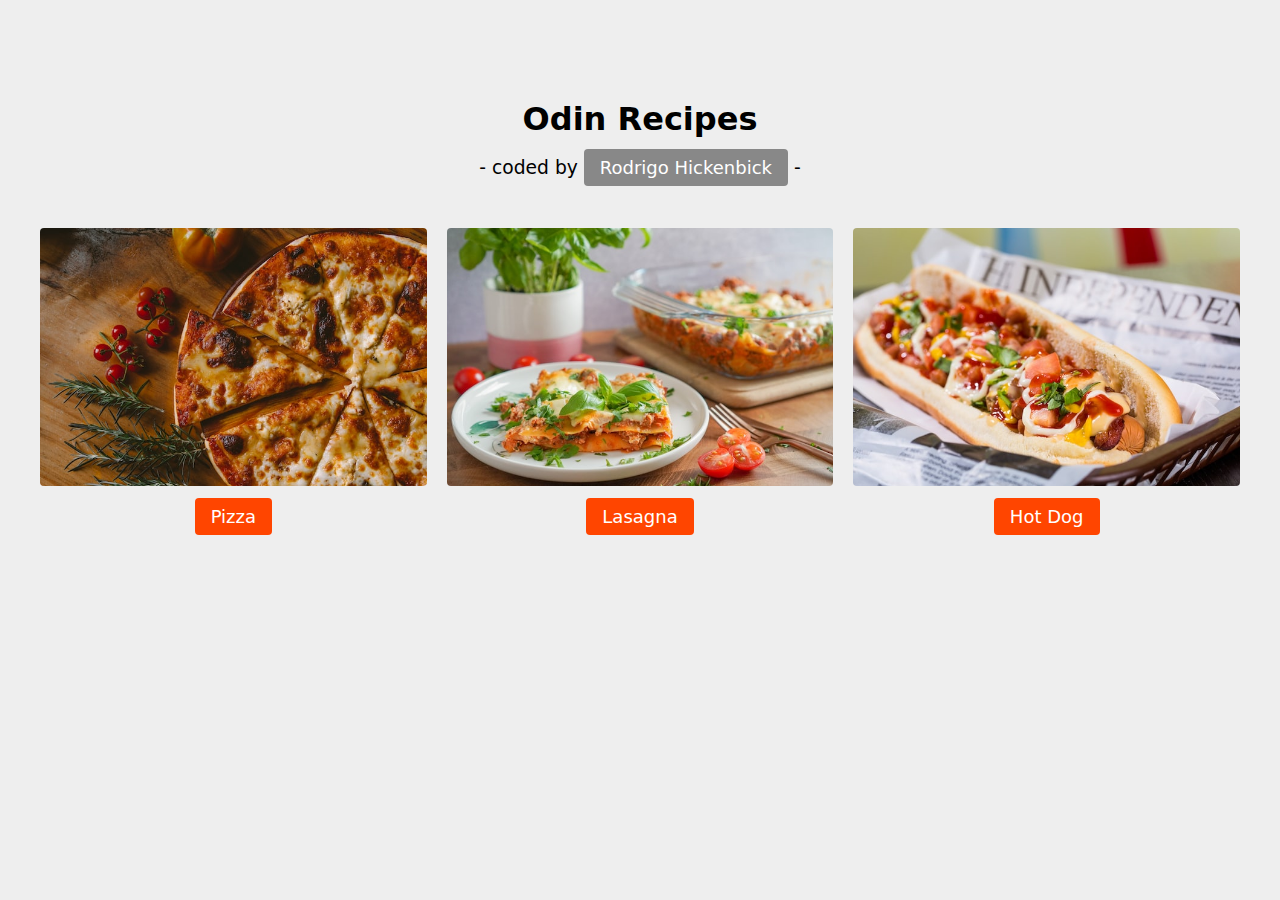
<file: index.html>
<!DOCTYPE html>
<html lang="en">

<head>
  <meta charset="UTF-8">
  <meta http-equiv="X-UA-Compatible" content="IE=edge">
  <meta name="viewport" content="width=device-width, initial-scale=1.0">
  <title>The Odin Recipes</title>
  <link rel="stylesheet" href="./style.css">
</head>

<body>
  <div class="container">
    <div class="title">
      <h1>Odin Recipes</h1>
      <h3>- coded by <a href="https://github.com/hickenbick">Rodrigo Hickenbick</a> -</h3>
    </div>

    <div class="btn-container">
      <div>
        <img src="./img/pizza" alt="">
        <a href="./recipes/pizza.html">Pizza</a>
      </div>
      <div>
        <img src="./img/lasagna" alt="">
        <a href="./recipes/lasagna.html">Lasagna</a>
      </div>
      <div>
        <img src="./img/hot-dog" alt="">
        <a href="./recipes/hot-dog.html">Hot Dog</a>
      </div>
    </div>
  </div>
</body>

</html>
</file>
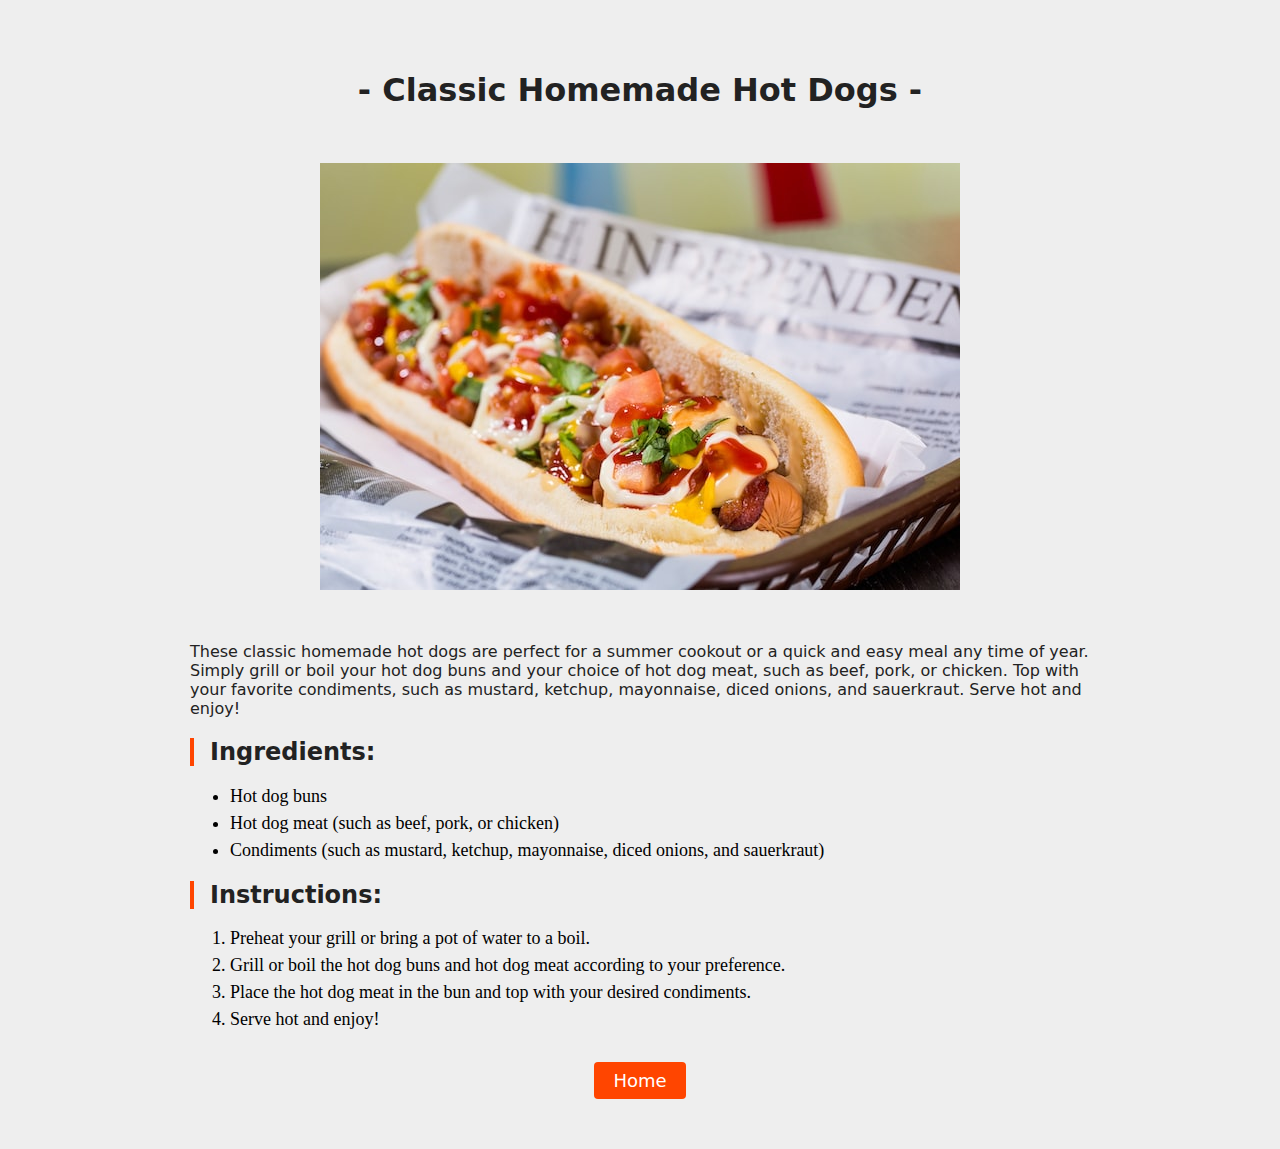
<file: recipes/hot-dog.html>
<!DOCTYPE html>
<html lang="en">

<head>
  <meta charset="UTF-8">
  <meta http-equiv="X-UA-Compatible" content="IE=edge">
  <meta name="viewport" content="width=device-width, initial-scale=1.0">
  <title>The Odin Recipes - Hot Dog</title>
  <link rel="stylesheet" href="../recipes-style.css">
</head>

<body>
  <h1>- Classic Homemade Hot Dogs -</h1>
  <img src="../img/hot-dog" alt="Hot dog">
  <h2></h2>
  <p>These classic homemade hot dogs are perfect for a summer cookout or a quick and easy meal any time of year. Simply grill or boil your hot dog buns and your choice of hot dog meat, such as beef, pork, or chicken. Top with your favorite condiments, such as mustard, ketchup, mayonnaise, diced onions, and sauerkraut. Serve hot and enjoy!</p>
  <h2>Ingredients:</h2>
  <ul>
    <li>Hot dog buns</li>
    <li>Hot dog meat (such as beef, pork, or chicken)</li>
    <li>Condiments (such as mustard, ketchup, mayonnaise, diced onions, and sauerkraut)</li>
  </ul>
  <h2>Instructions:</h2>
  <ol>
    <li>Preheat your grill or bring a pot of water to a boil.</li>
    <li>Grill or boil the hot dog buns and hot dog meat according to your preference.</li>
    <li>Place the hot dog meat in the bun and top with your desired condiments.</li>
    <li>Serve hot and enjoy!</li>
  </ol>
  <a href="../index.html">Home</a>
</body>

</html>
</file>
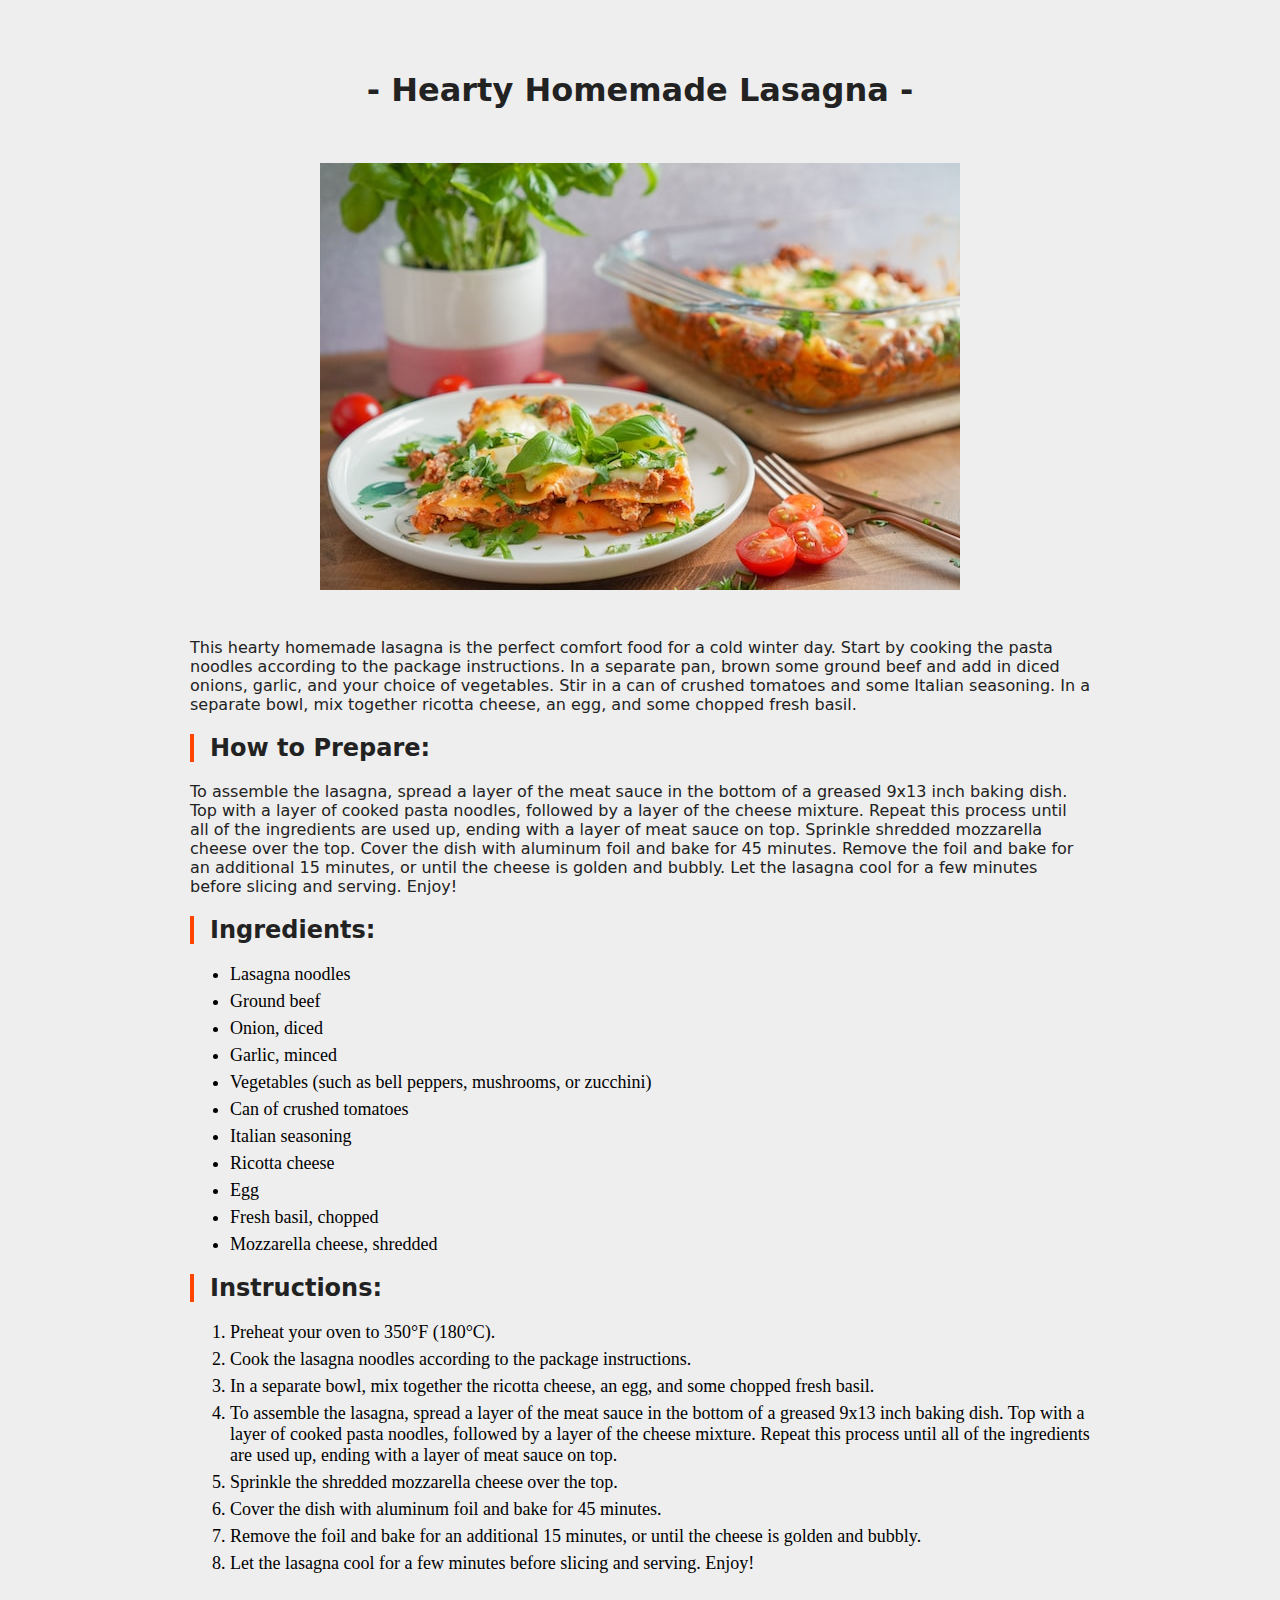
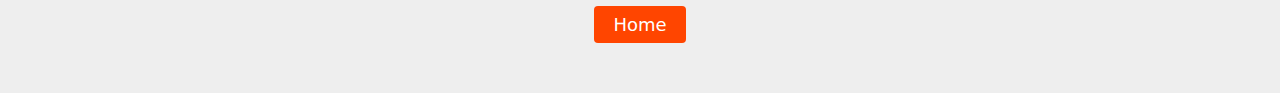
<file: recipes/lasagna.html>
<!DOCTYPE html>
<html lang="en">

<head>
  <meta charset="UTF-8">
  <meta http-equiv="X-UA-Compatible" content="IE=edge">
  <meta name="viewport" content="width=device-width, initial-scale=1.0">
  <title>The Odin Recipes - Lasagna</title>
  <link rel="stylesheet" href="../recipes-style.css">
</head>

<body>
  <h1>- Hearty Homemade Lasagna -</h1>
  <img src="../img/lasagna" alt="Lasagna">
  <p>This hearty homemade lasagna is the perfect comfort food for a cold winter day. Start by cooking the pasta noodles according to the package instructions. In a separate pan, brown some ground beef and add in diced onions, garlic, and your choice of vegetables. Stir in a can of crushed tomatoes and some Italian seasoning. In a separate bowl, mix together ricotta cheese, an egg, and some chopped fresh basil.</p>
  <h2>How to Prepare:</h2>
  <p>To assemble the lasagna, spread a layer of the meat sauce in the bottom of a greased 9x13 inch baking dish. Top with a layer of cooked pasta noodles, followed by a layer of the cheese mixture. Repeat this process until all of the ingredients are used up, ending with a layer of meat sauce on top. Sprinkle shredded mozzarella cheese over the top. Cover the dish with aluminum foil and bake for 45 minutes. Remove the foil and bake for an additional 15 minutes, or until the cheese is golden and bubbly. Let the lasagna cool for a few minutes before slicing and serving. Enjoy!</p>
  <h2>Ingredients:</h2>
  <ul>
    <li>Lasagna noodles</li>
    <li>Ground beef</li>
    <li>Onion, diced</li>
    <li>Garlic, minced</li>
    <li>Vegetables (such as bell peppers, mushrooms, or zucchini)</li>
    <li>Can of crushed tomatoes</li>
    <li>Italian seasoning</li>
    <li>Ricotta cheese</li>
    <li>Egg</li>
    <li>Fresh basil, chopped</li>
    <li>Mozzarella cheese, shredded</li>
  </ul>
  <h2>Instructions:</h2>
  <ol>
    <li>Preheat your oven to 350°F (180°C).</li>
    <li>Cook the lasagna noodles according to the package instructions.</li>
    <li>In a separate bowl, mix together the ricotta cheese, an egg, and some chopped fresh basil.</li>
    <li>To assemble the lasagna, spread a layer of the meat sauce in the bottom of a greased 9x13 inch baking dish. Top with a layer of cooked pasta noodles, followed by a layer of the cheese mixture. Repeat this process until all of the ingredients are used up, ending with a layer of meat sauce on top.</li>
    <li>Sprinkle the shredded mozzarella cheese over the top.</li>
    <li>Cover the dish with aluminum foil and bake for 45 minutes.</li>
    <li>Remove the foil and bake for an additional 15 minutes, or until the cheese is golden and bubbly.</li>
    <li>Let the lasagna cool for a few minutes before slicing and serving. Enjoy!</li> 
  </ol>
  <a href="../index.html">Home</a>
</body>

</html>
</file>
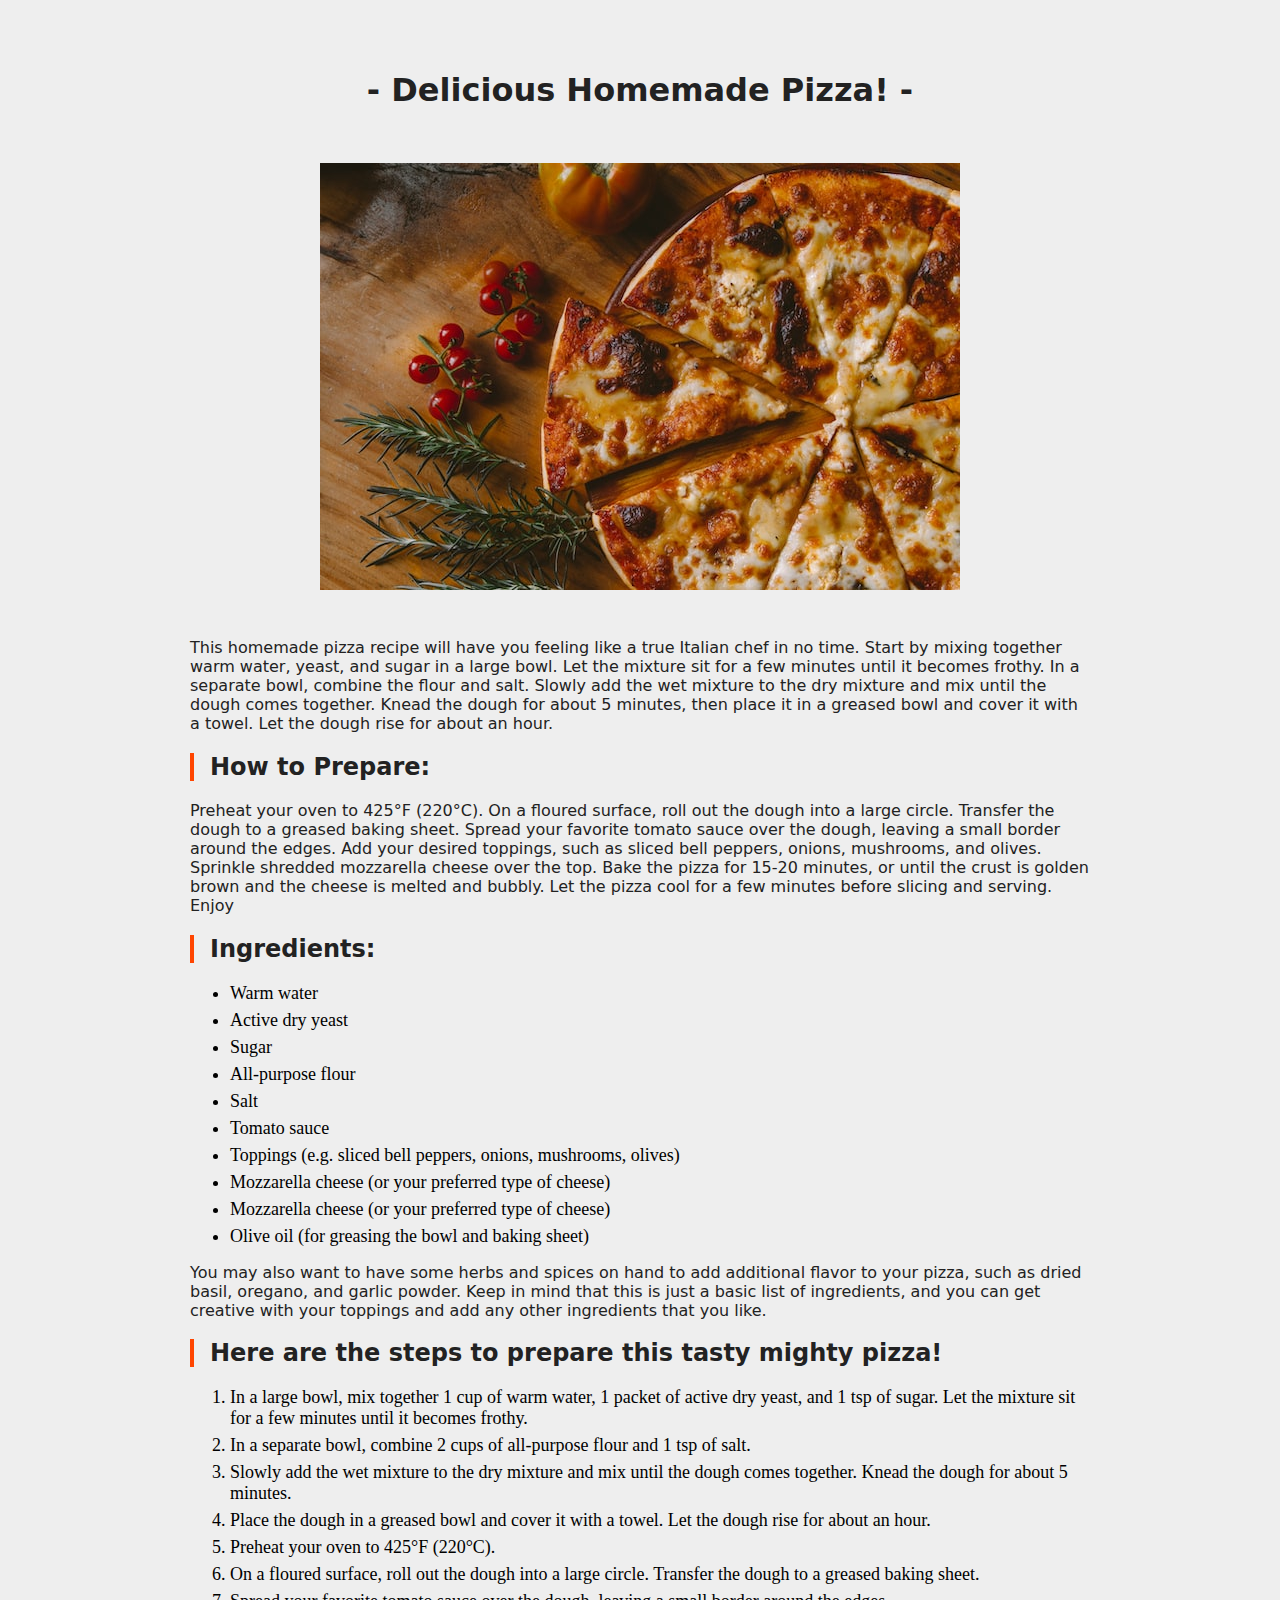
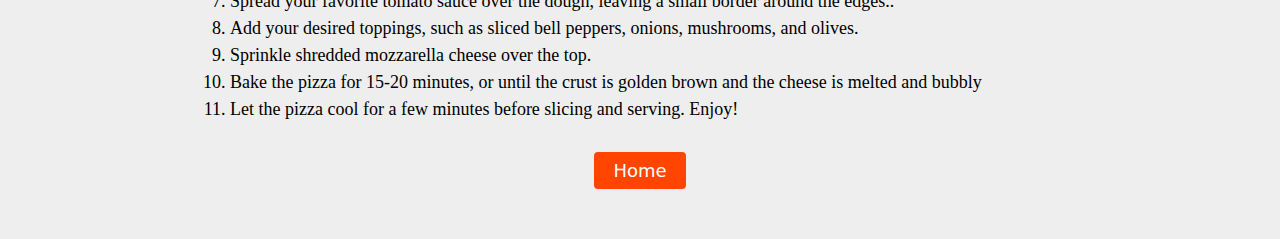
<file: recipes/pizza.html>
<!DOCTYPE html>
<html lang="en">

<head>
  <meta charset="UTF-8">
  <meta http-equiv="X-UA-Compatible" content="IE=edge">
  <meta name="viewport" content="width=device-width, initial-scale=1.0">
  <title>The Odin Recipes - Pizza</title>
  <link rel="stylesheet" href="../recipes-style.css">
</head>

<body>
  <h1>- Delicious Homemade Pizza! -</h1>
  <img src="../img/pizza" alt="Pizza">
  <p>This homemade pizza recipe will have you feeling like a true Italian chef in no time. Start by mixing together warm water, yeast, and sugar in a large bowl. Let the mixture sit for a few minutes until it becomes frothy. In a separate bowl, combine the flour and salt. Slowly add the wet mixture to the dry mixture and mix until the dough comes together. Knead the dough for about 5 minutes, then place it in a greased bowl and cover it with a towel. Let the dough rise for about an hour.</p>
  <h2>How to Prepare:</h2>
  <p>Preheat your oven to 425°F (220°C). On a floured surface, roll out the dough into a large circle. Transfer the dough to a greased baking sheet. Spread your favorite tomato sauce over the dough, leaving a small border around the edges. Add your desired toppings, such as sliced bell peppers, onions, mushrooms, and olives. Sprinkle shredded mozzarella cheese over the top. Bake the pizza for 15-20 minutes, or until the crust is golden brown and the cheese is melted and bubbly. Let the pizza cool for a few minutes before slicing and serving. Enjoy</p>
  <h2>Ingredients:</h2>
  <ul>
    <li>Warm water</li>
    <li>Active dry yeast</li>
    <li>Sugar</li>
    <li>All-purpose flour</li>
    <li>Salt</li>
    <li>Tomato sauce</li>
    <li>Toppings (e.g. sliced bell peppers, onions, mushrooms, olives)</li>
    <li>Mozzarella cheese (or your preferred type of cheese)</li>
    <li>Mozzarella cheese (or your preferred type of cheese)</li>
    <li>Olive oil (for greasing the bowl and baking sheet)</li>
  </ul>
  <p>You may also want to have some herbs and spices on hand to add additional flavor to your pizza, such as dried basil, oregano, and garlic powder. Keep in mind that this is just a basic list of ingredients, and you can get creative with your toppings and add any other ingredients that you like.</p>
  <h2>Here are the steps to prepare this tasty mighty pizza!</h2>
  <ol>
    <li>In a large bowl, mix together 1 cup of warm water, 1 packet of active dry yeast, and 1 tsp of sugar. Let the mixture sit for a few minutes until it becomes frothy.</li>
    <li>In a separate bowl, combine 2 cups of all-purpose flour and 1 tsp of salt.</li>
    <li>Slowly add the wet mixture to the dry mixture and mix until the dough comes together. Knead the dough for about 5 minutes.</li>
    <li>Place the dough in a greased bowl and cover it with a towel. Let the dough rise for about an hour.</li>
    <li>Preheat your oven to 425°F (220°C).</li>
    <li>On a floured surface, roll out the dough into a large circle. Transfer the dough to a greased baking sheet.</li>
    <li>Spread your favorite tomato sauce over the dough, leaving a small border around the edges..</li>
    <li>Add your desired toppings, such as sliced bell peppers, onions, mushrooms, and olives.</li>
    <li>Sprinkle shredded mozzarella cheese over the top.</li>
    <li>Bake the pizza for 15-20 minutes, or until the crust is golden brown and the cheese is melted and bubbly</li>
    <li>Let the pizza cool for a few minutes before slicing and serving. Enjoy!</li>
  </ol>
  <a href="../index.html">Home</a>
</body>

</html>
</file>
<file: style.css>
/*  INDEX */

html {
  font-family:"DejaVu Sans", "sans-serif";
  text-align: center;
  background-color: #eee;
}

.container {
  margin-top: 100px;
}

.title {
  margin-bottom: 50px;
}

.title h3,
.title a {
  font-weight: normal;
  line-height: 1;
}

img {
  border-radius: 4px;
  display: block;
  width: 100%;
  margin-bottom: 20px;
}

.btn-container {
  display: flex;
  max-width: 1200px;
  gap: 20px;
  margin: 0 auto;
}

a {
  padding: 8px 16px;
  background: orangered;
  color: #FFF;
  font-size: 18px;
  border-radius: 4px;
  border: none;
  text-decoration: none;
}

a:first-child {
  background-color: #888;
}

a:first-child:hover {
  background-color: #666;
}

a:hover {
  background-color: rgb(228, 61, 0);
}

/* PAGES */
</file>
<file: recipes-style.css>
body {
  margin: 0px;
  padding: 50px 0;
  max-width: 900px;
  margin: 0 auto;
  background-color: #eee;
}


h1, h2, h3, p, a {
  font-family: "DejaVu Sans", "sans-serif";
  color: #222;
  text-align: center;
}

h2, h3 {
  border-left: solid 4px orangered;
  padding-left: 16px;
}

p, h2 {
  text-align: left;
}

img {
  border-radius: 4px;
  padding: 32px 0;
  margin: 0 auto;
  display: block;
}

ul li,
ol li {
  margin-bottom: 6px;
  font-size: 18px;
}

ol {
  margin-bottom: 32px;
}

a {
  text-decoration: none;
  padding: 8px 16px;
  background: orangered;
  color: #FFF;
  font-size: 18px;
  border-radius: 4px;
  border: none;
  display: block;
  max-width: 60px;
  margin: 0 auto;
}

a:hover {
  background-color: rgb(230, 61, 0);
}
</file>
